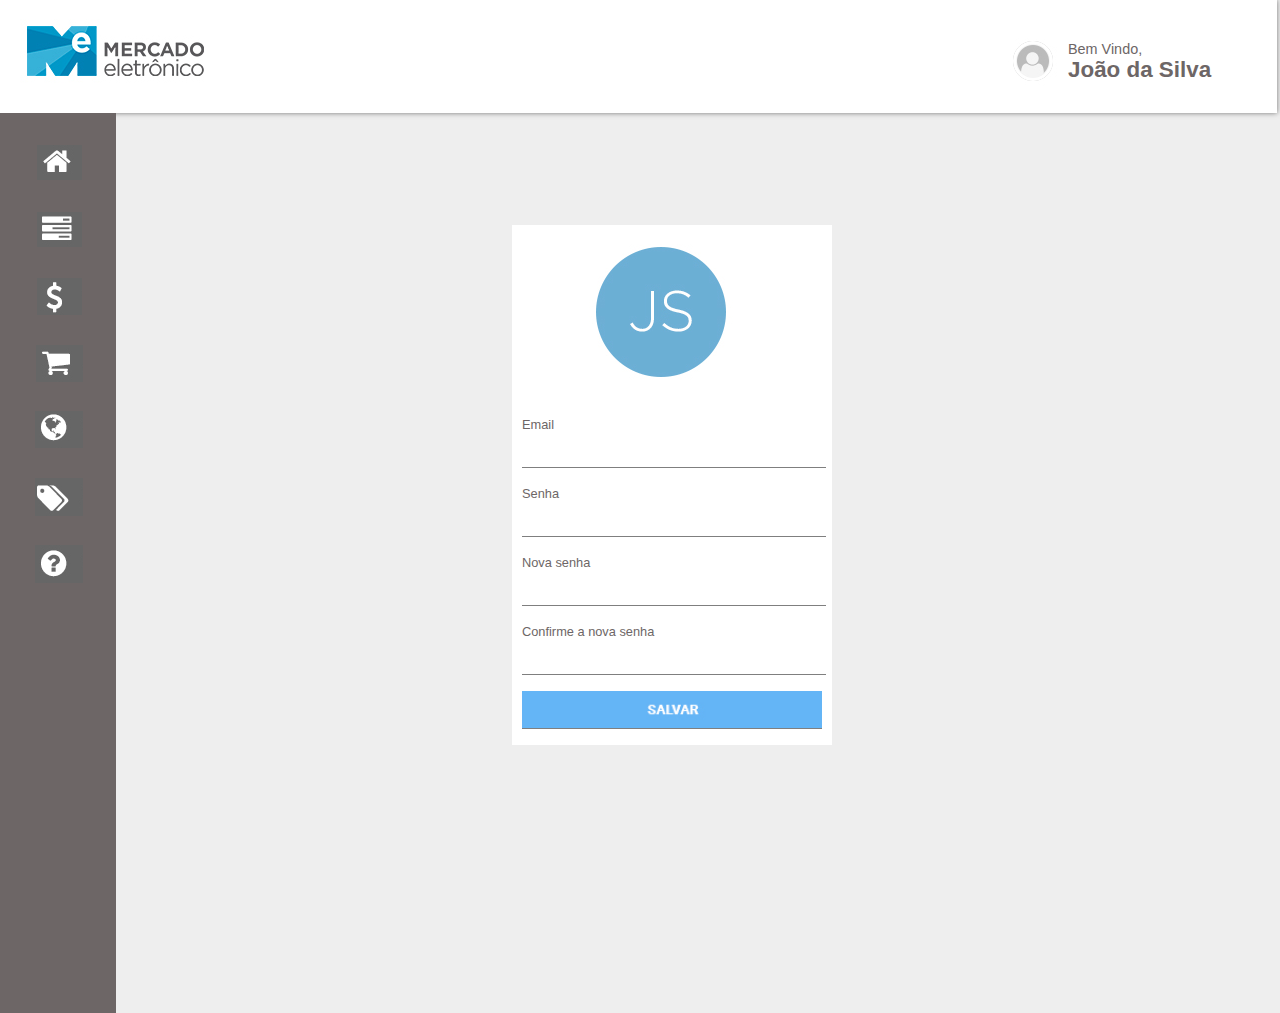
<file: alterarsenha.html>
<!doctype html>

<html>

<head>
<meta charset="utf-8">

<title>Mercado Eletrônico - Alterar Senha</title>

<link rel="stylesheet" type="text/css" href="css/cadastro.css">

</head>

<body>
	<div id="mContainer">
       
		<header id="cabecalho">
			<div id="welcome">
		    <input type="image" src="img/user.png">
			<p>Bem Vindo,</p>
			<h2>João da Silva</h2>
		    </div>
		</header>
        
		<nav id = "menu">

			<ul>

				<li id="home"><a href=""></a></li>
				<li id="bars"><a href="#"></a></li>
				<li id="pay"><a href="#"></a></li>
				<li id="shop"><a href="#"></a></li>
				<li id="ww"><a href="#"></a></li>
				<li id="invite"><a href="#"></a></li>
				<li id="f11"><a href="#"></a></li>

			</ul>

		</nav>
      
        <section id="formulario">
        <form id="frmCad">

        	<img src="img/lgFrm.png" alt="Logo do JavaScript">

        	<p><label for="idEmail">Email</label></p>
        	<input type="email" id="idEmail" class="inputCad">

        	<p><label for="idPwd">Senha</label></p>
        	<input type="password" id="idPwd" class="inputCad">

        	<p><label for="nPwd">Nova senha</label></p>
        	<input type="password" id="nPwd" class="inputCad">

        	<p><label for="cnPwd">Confirme a nova senha</label></p>
        	<input type="password" id="cnPwd" class="inputCad">

        	<p><input type="image" id="btnSave" src="img/btSaveCad.png"></p>

        </form>
        </section>


	</div>
<footer>

	<div></div>

</footer>
 
<script type="text/javascript" src="js/jquery.js"></script>
<script type="text/javascript" src="js/projeto-me.js" charset="utf-8"></script>
</body>

</html>
</file>
<file: css/cadastro.css>
@charset: "utf-8";

body{

	font-family: Arial, sans-serif;
	background-color: #eeeeee;
	padding: -10%;
	overflow-x: hidden; 
	}


#mContainer{

	margin: -0.6%;
	width: 100%;
	height: 100%;
	
}



/*Header*/

#cabecalho{
    margin-bottom: 0px;
    padding: 0.5%;
	background: url("../img/logo.png") no-repeat 1%, 100%;
	box-shadow: 0px 0px 5px rgba(0,0,0,.5);
	background-color: #ffffff;
	width: 100%;
	height: 100px;

}

div#welcome{
    
    display: block;
    position: absolute;
    width: 200px;
	left: 80%;
	top: 3%;
	
}

#welcome p{
    

	font-size: 0.9em;
	color: #6d6666;
	margin-bottom: 0px;
	margin-left: 22%;
}

#welcome h2{

	font-size: 1.4em;
	color: #6d6666;
	font-weight: bold;
	margin-top: 0px;
	margin-left: 22%;
}

#welcome input{

	position: absolute;
	display: block;
	top:15%;
	left: -8%;
	outline: none;
}



/*Painel de Navegação*/

nav#menu{

	/*display: block;*/
	position: absolute;
	margin-left: 0%;
	margin-top: 0%;
    float: left;
    width: 9%;
    height: 100%;
    background-color: #6d6666;

   
}

#menu ul{
    display: block;
	list-style: none;
    position: relative;
}

#menu li{
    margin-left: -50%;
	padding-top: 15%;
	padding-bottom: 50%;
	text-indent: 0%;
	transition: border ease-in 0.2s;
}


#menu li#home{

	background: url("../img/home.png") no-repeat 50%;
	
}

#menu li#bars{

	background: url("../img/bars.png") no-repeat 50%;
	
}


#menu li#pay{

	background: url("../img/pay.png") no-repeat 50%;
	
}


#menu li#shop{

	background: url("../img/shop.png") no-repeat 50%;
	
}


#menu li#ww{

	background: url("../img/ww.png") no-repeat 50%;
	
}



#menu li#invite{

	background: url("../img/invite.png") no-repeat 50%;
	
}


#menu li#f11{

	background: url("../img/f11.png") no-repeat 50%;
	
}


#menu li:hover{

	border: solid 4px #dddddd;
}


#menu a{

	text-decoration: none;
	color: #ffffff;
	padding-left: 5%;
	font-size: 1em;

}




/*Form*/

#frmCad{

	position: absolute;
	top: 25%;
	left: 40%;
	background-color: white;
	width: 300px;
	height: 500px;
	padding: 10px;
}

#frmCad img{

	padding-left: 15%;
}

#frmCad p label{

	margin-bottom: 0%;
	color: #6d6666;
	font-size: 0.8em;

}

#frmCad input{

	margin-top: 0%;
	width: 100%;
	outline: none;
	border: none;
	border-bottom: solid 1px rgba(0,0,0,.5);
}
</file>
